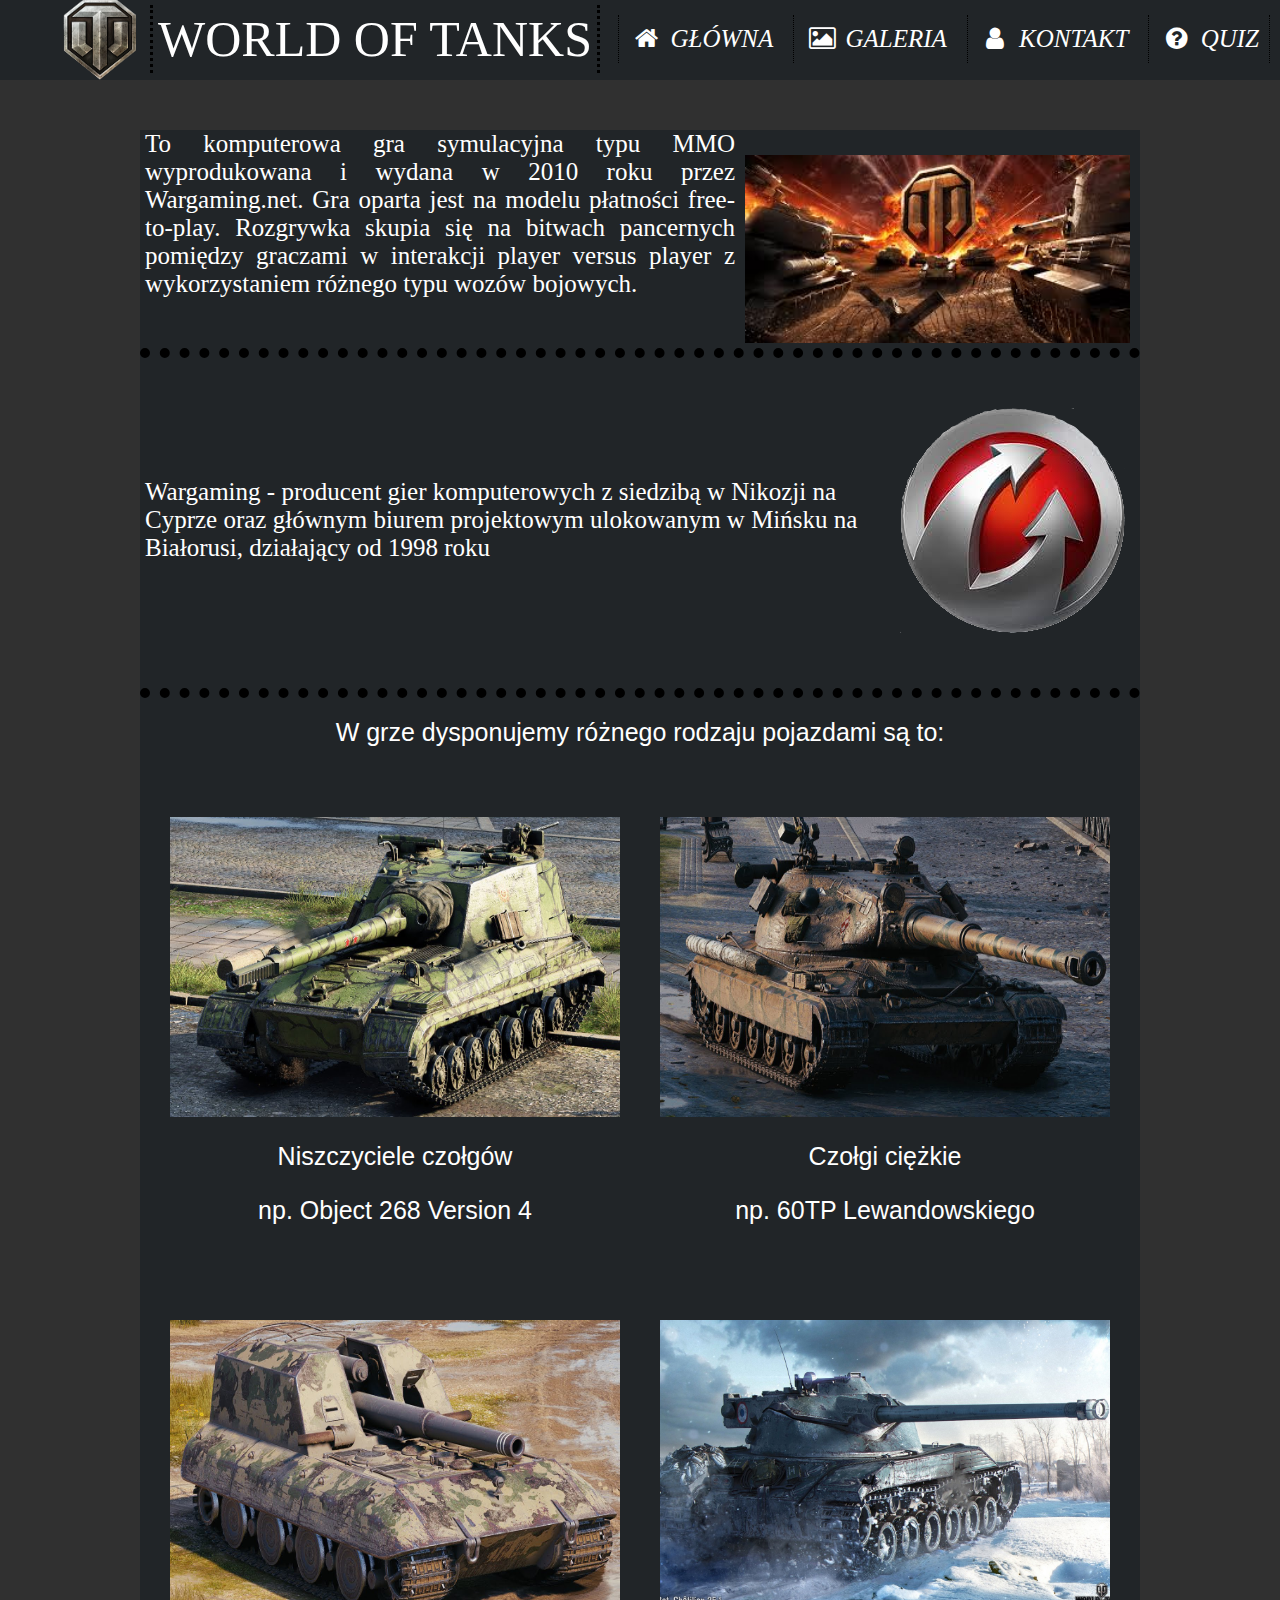
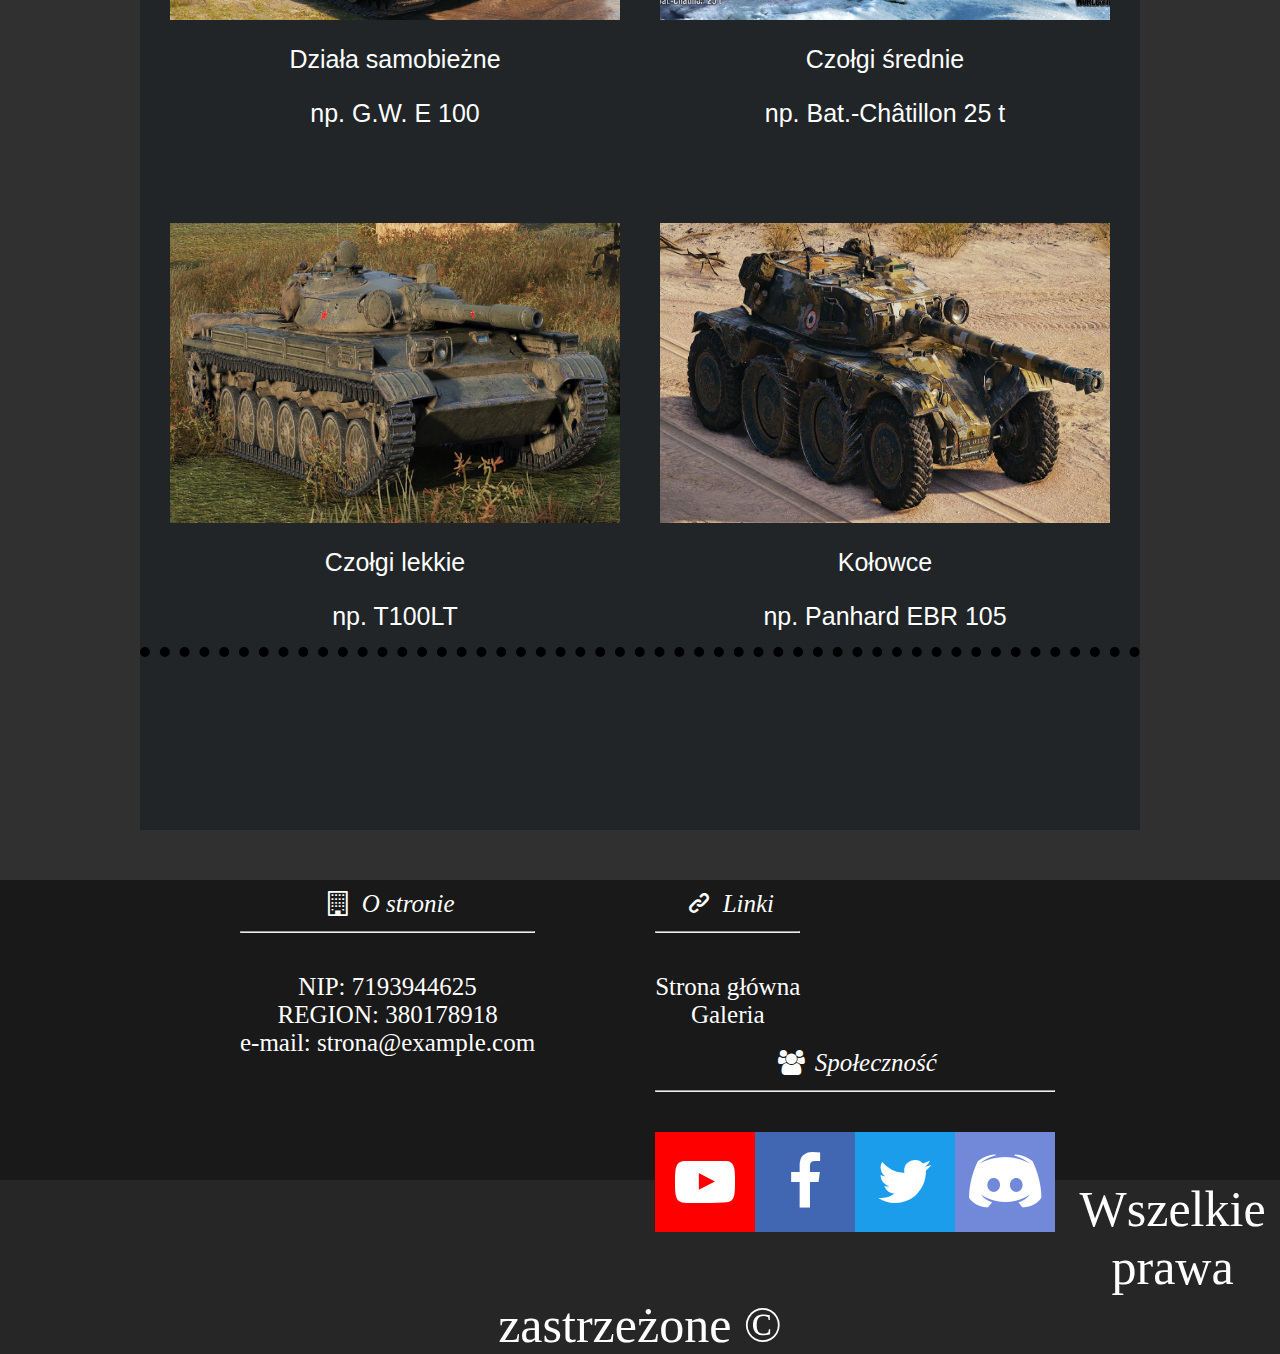
<file: index.html>
<html>
<head>
	<title>Strona Główna</title>
	<link rel="stylesheet" href="kontakt.css" type="text/css" />
	<link rel="stylesheet" href="index.css" type="text/css" />
	<link rel="stylesheet" href="css/fontello.css" type="text/css" />
</head>
<body>
<div id="top">
	<a class="opcja" href="quiz.html">
		<i class="icon-help-circled">
			QUIZ
		</i>
	</a>
	<a class="opcja" href="kontakt.html">
		<i class="icon-user">
			KONTAKT
		</i>
	</a>
	<a class="opcja" href="#">
		<i class="icon-picture">
			GALERIA
		</i>
	</a>
	<a class="opcja" href="index.html">
		<i class="icon-home">
			GŁÓWNA
		</i>
	</a>
	<img src="obrazki/logo.jpg" id="obr"/>
	<span id="op">WORLD OF TANKS</span>
</div>
<div id="pojemnik">
	<img src="obrazki/obr.jpg" id="obr2" />
	<div id="op1">
		To komputerowa gra symulacyjna typu MMO wyprodukowana i wydana w 2010 roku przez Wargaming.net. Gra oparta jest na modelu płatności free-to-play. Rozgrywka skupia się na bitwach pancernych pomiędzy graczami w interakcji player versus player z wykorzystaniem różnego typu wozów bojowych.
	</div>
	
	<div id="linia">	
	</div>
	
	<div id="raz">
		<img src="obrazki/war.png" id="xd" />
		<div id="op2">
			Wargaming - producent gier komputerowych z siedzibą w Nikozji na Cyprze oraz głównym biurem projektowym ulokowanym w Mińsku na Białorusi, działający od 1998 roku
		</div>
	</div>
	
	<div id="linia2">	
	</div>
	
	<div id="op3">
		W grze dysponujemy różnego rodzaju pojazdami są to:
		<br>
	
		<div id="obrazki">
			<div id="obra1">
				<img src="obrazki/obj268v4.jpg" id="obr5">
				<a class="obra12" href="obj268.html">
					<span class="icon">
						<i class="icon-search">
							<p>
								Zobacz specyfikacje pojazdu
							</p>
						</i>
					</span>
				</a>
			</div>
			<p class="ss">Niszczyciele czołgów</p>
			<p>np. Object 268 Version 4</p>
		</div>
		
		<div id="obrazki2">
			<div id="obra1">
				<img src="obrazki/60tp.jpg" id="obr6">
				<a class="obra12" href="60tp.html">
					<span class="icon">
						<i class="icon-search">
							<p>
								Zobacz specyfikacje pojazdu
							</p>
						</i>
					</span>
				</a>
			</div>
			<p class="ss">Czołgi ciężkie</p>
			<p>np. 60TP Lewandowskiego</p>
		</div>
		
		<div id="obrazki3">
			<div id="obra1">
				<img src="obrazki/gw.jpg" id="obr7">
				<a class="obra12" href="gw.html">
					<span class="icon">
						<i class="icon-search">
							<p>
								Zobacz specyfikacje pojazdu
							</p>
						</i>
					</span>
				</a>
			</div>
			<p class="ss">Działa samobieżne</p>
			<p>np. G.W. E 100</p>
		</div>
		
		<div id="obrazki4">
			<div id="obra1">
				<img src="obrazki/bat.jpg" id="obr8">
				<a class="obra12" href="bat.html">
					<span class="icon">
						<i class="icon-search">
							<p>
								Zobacz specyfikacje pojazdu
							</p>
						</i>
					</span>
				</a>
			</div>
			<p class="ss">Czołgi średnie</p>
			<p>np. Bat.-Châtillon 25 t</p>
		</div>
		
		<div id="obrazki5">
			<div id="obra1">
				<img src="obrazki/t100lt.jpg" id="obr9">
				<a class="obra12" href="t100.html">
					<span class="icon">
						<i class="icon-search">
							<p>
								Zobacz specyfikacje pojazdu
							</p>
						</i>
					</span>
				</a>
			</div>
			<p class="ss">Czołgi lekkie</p>
			<p>np. T100LT</p>
		</div>
		
		<div id="obrazki6">
			<div id="obra1">
				<img src="obrazki/ebr.jpg" id="obr10">
				<a class="obra12" href="ebr.html">
					<span class="icon">
						<i class="icon-search">
							<p>
								Zobacz specyfikacje pojazdu
							</p>
						</i>
					</span>
				</a>
			</div>
			<p class="ss">Kołowce</p>
			<p>np. Panhard EBR 105</p>
		</div>
	<div id="linia3"></div>
	</div>
</div>
<div id="stopka">
	<div class="info">
		<i class="icon-building">
			O stronie
		</i>
		<hr>
		<br>
		NIP: 7193944625
		<br>
		REGION: 380178918
		<br>
		e-mail: strona@example.com
	</div>
	
	<div class="info2">
		<i class="icon-link">
			Linki
		</i>
		<hr>
		<br>
		<a href="index.html"><span class="str">Strona główna</span></a>
		<br>
		<a href="#"><span class="str">Galeria</span></a>
	</div>
	
	<div class="info3">
		<i class="icon-users">
			Społeczność
		</i>
		<hr>
		<br>
		<a href="https://www.youtube.com/" class="okno"><i class="icon-youtube-play"></i></a>
		<a href="https://pl-pl.facebook.com/" class="okno2"><i class="icon-facebook"></i></a>
		<a href="https://twitter.com/?lang=pl" class="okno3"><i class="icon-twitter"></i></a>
		<a href="https://discordapp.com/" class="okno4"><img class="dc" src="obrazki/dc.png" /></a>
	</div>
</div>
<div id="za">
	Wszelkie prawa zastrzeżone &copy
</div>
	
	
</body>
</html>
</file>
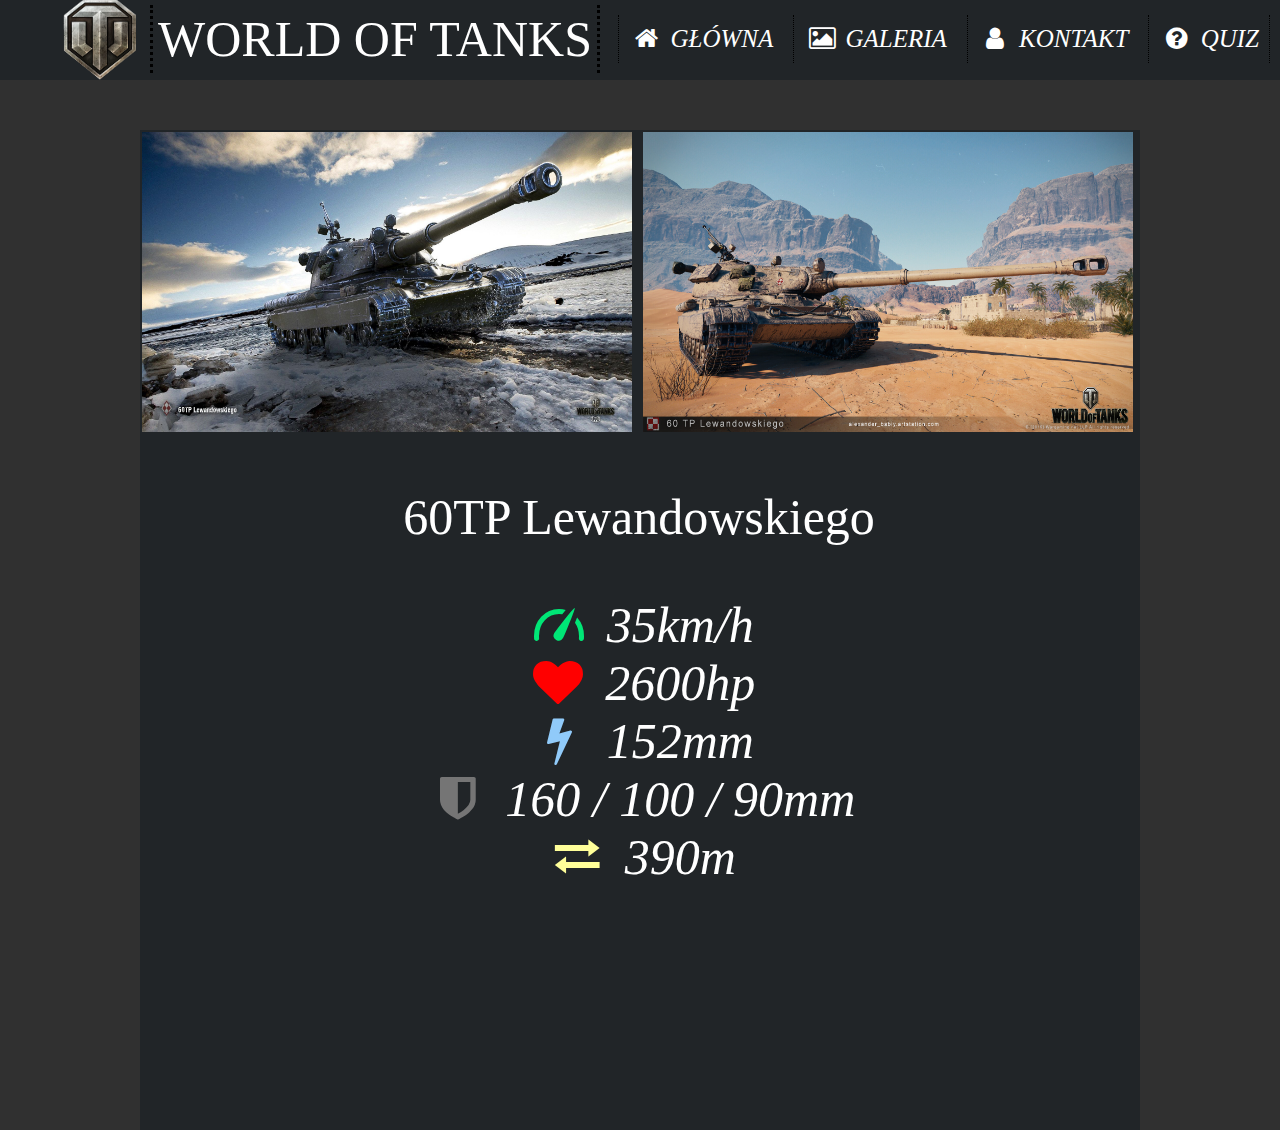
<file: 60tp.html>
<html>
<head>
	<title>60TP Lewandowskiego</title>
	<link rel="stylesheet" href="index.css" type="text/css" />
	<link rel="stylesheet" href="css/fontello.css" type="text/css" />
	<link rel="stylesheet" href="obj268v4.css" type="text/css" />
</head>
<body>
<div id="top">
	<a class="opcja" href="#">
		<i class="icon-help-circled">
			QUIZ
		</i>
	</a>
	<a class="opcja" href="kontakt.html">
		<i class="icon-user">
			KONTAKT
		</i>
	</a>
	<a class="opcja" href="#">
		<i class="icon-picture">
			GALERIA
		</i>
	</a>
	<a class="opcja" href="index.html">
		<i class="icon-home">
			GŁÓWNA
		</i>
	</a>
	<img src="obrazki/logo.jpg" id="obr"/>
	<span id="op">WORLD OF TANKS</span>
</div>
<div id="pojemnik2">
	<div id="zdj">
		<img src="obrazki/60tp2.jpg" class="obj">
		<img src="obrazki/60tp3.jpg" class="obj">
		<p class="op1">60TP Lewandowskiego</p>
		<p class="bh">
			<i class="icon-gauge">
				35km/h
			</i>
			<br>
			<i class="icon-heart">
				2600hp
			</i>
			<br>
			<i class="icon-flash">
				152mm
			</i>
			<br>
			<i class="icon-shield">
				160 / 100 / 90mm 
			</i>
			<br>
			<i class="icon-exchange">
				390m 
			</i>
		</p>
	</div>
</div>
</body>
</html>
</file>
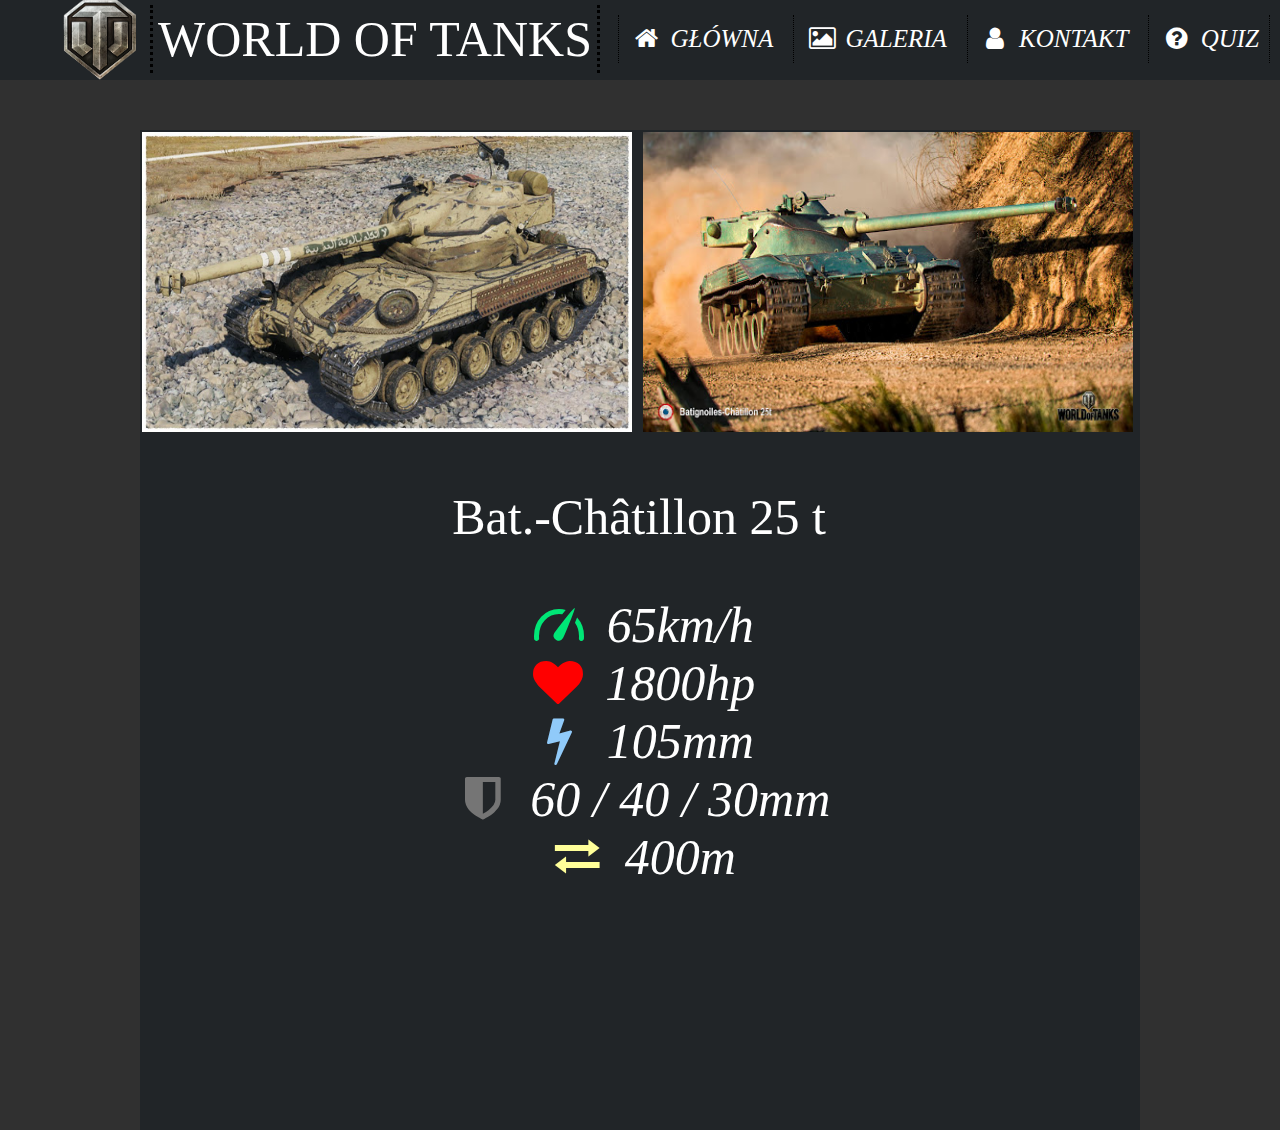
<file: bat.html>
<html>
<head>
	<title>Bat.-Châtillon 25 t</title>
	<link rel="stylesheet" href="index.css" type="text/css" />
	<link rel="stylesheet" href="css/fontello.css" type="text/css" />
	<link rel="stylesheet" href="obj268v4.css" type="text/css" />
</head>
<body>
<div id="top">
	<a class="opcja" href="#">
		<i class="icon-help-circled">
			QUIZ
		</i>
	</a>
	<a class="opcja" href="kontakt.html">
		<i class="icon-user">
			KONTAKT
		</i>
	</a>
	<a class="opcja" href="#">
		<i class="icon-picture">
			GALERIA
		</i>
	</a>
	<a class="opcja" href="index.html">
		<i class="icon-home">
			GŁÓWNA
		</i>
	</a>
	<img src="obrazki/logo.jpg" id="obr"/>
	<span id="op">WORLD OF TANKS</span>
</div>
<div id="pojemnik2">
	<div id="zdj">
		<img src="obrazki/bat2.jpg" class="obj">
		<img src="obrazki/bat3.jpg" class="obj">
		<p class="op1">Bat.-Châtillon 25 t</p>
		<p class="bh">
			<i class="icon-gauge">
				65km/h
			</i>
			<br>
			<i class="icon-heart">
				1800hp
			</i>
			<br>
			<i class="icon-flash">
				105mm
			</i>
			<br>
			<i class="icon-shield">
				60 / 40 / 30mm 
			</i>
			<br>
			<i class="icon-exchange">
				400m 
			</i>
		</p>
	</div>
</div>
</body>
</html>
</file>
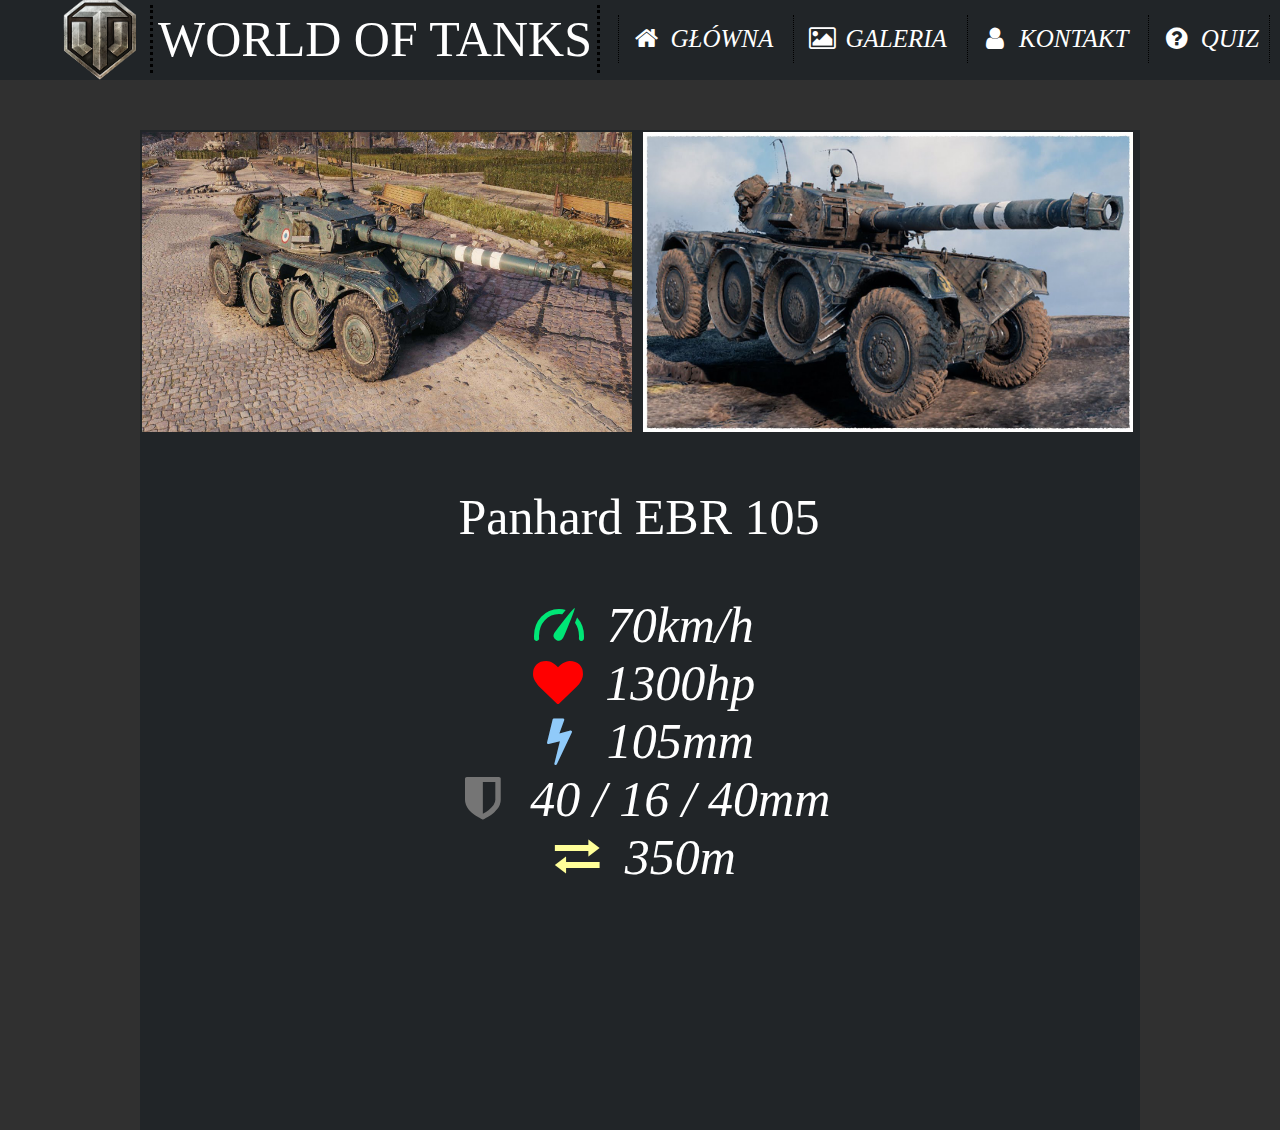
<file: ebr.html>
<html>
<head>
	<title>Panhard EBR 105</title>
	<link rel="stylesheet" href="index.css" type="text/css" />
	<link rel="stylesheet" href="css/fontello.css" type="text/css" />
	<link rel="stylesheet" href="obj268v4.css" type="text/css" />
</head>
<body>
<div id="top">
	<a class="opcja" href="#">
		<i class="icon-help-circled">
			QUIZ
		</i>
	</a>
	<a class="opcja" href="kontakt.html">
		<i class="icon-user">
			KONTAKT
		</i>
	</a>
	<a class="opcja" href="#">
		<i class="icon-picture">
			GALERIA
		</i>
	</a>
	<a class="opcja" href="index.html">
		<i class="icon-home">
			GŁÓWNA
		</i>
	</a>
	<img src="obrazki/logo.jpg" id="obr"/>
	<span id="op">WORLD OF TANKS</span>
</div>
<div id="pojemnik2">
	<div id="zdj">
		<img src="obrazki/ebr2.jpg" class="obj">
		<img src="obrazki/ebr3.jpg" class="obj">
		<p class="op1">Panhard EBR 105</p>
		<p class="bh">
			<i class="icon-gauge">
				70km/h
			</i>
			<br>
			<i class="icon-heart">
				1300hp
			</i>
			<br>
			<i class="icon-flash">
				105mm
			</i>
			<br>
			<i class="icon-shield">
				40 / 16 / 40mm 
			</i>
			<br>
			<i class="icon-exchange">
				350m 
			</i>
		</p>
	</div>
</div>
</body>
</html>
</file>
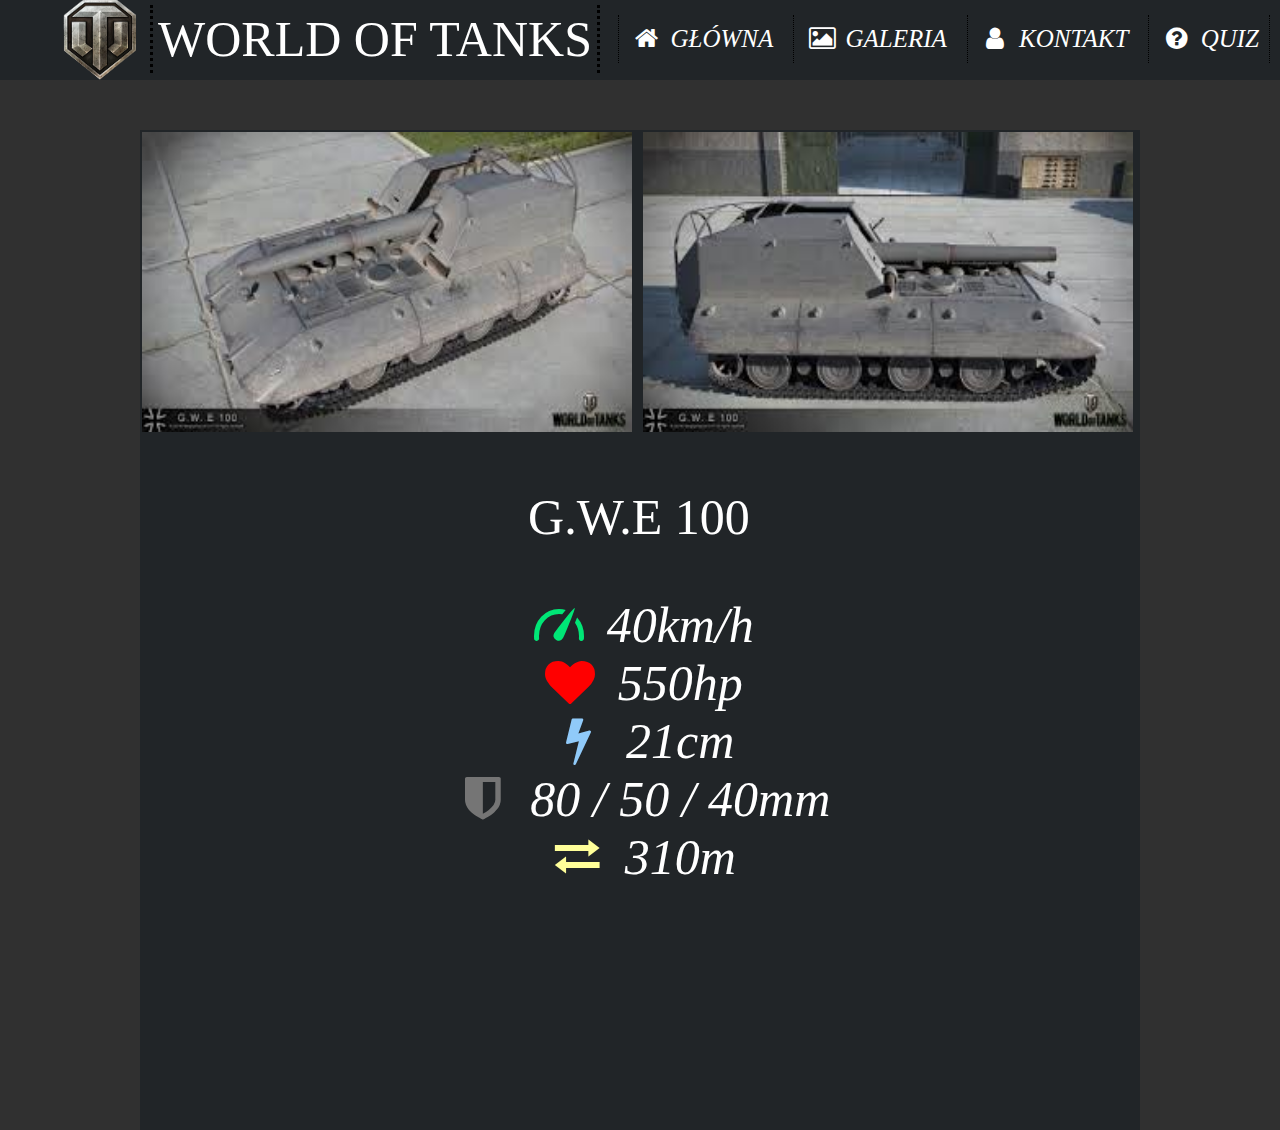
<file: gw.html>
<html>
<head>
	<title>G.W.E 100</title>
	<link rel="stylesheet" href="index.css" type="text/css" />
	<link rel="stylesheet" href="css/fontello.css" type="text/css" />
	<link rel="stylesheet" href="obj268v4.css" type="text/css" />
</head>
<body>
<div id="top">
	<a class="opcja" href="#">
		<i class="icon-help-circled">
			QUIZ
		</i>
	</a>
	<a class="opcja" href="kontakt.html">
		<i class="icon-user">
			KONTAKT
		</i>
	</a>
	<a class="opcja" href="#">
		<i class="icon-picture">
			GALERIA
		</i>
	</a>
	<a class="opcja" href="index.html">
		<i class="icon-home">
			GŁÓWNA
		</i>
	</a>
	<img src="obrazki/logo.jpg" id="obr"/>
	<span id="op">WORLD OF TANKS</span>
</div>
<div id="pojemnik2">
	<div id="zdj">
		<img src="obrazki/gw2.jpg" class="obj">
		<img src="obrazki/gw3.jpg" class="obj">
		<p class="op1">G.W.E 100</p>
		<p class="bh">
			<i class="icon-gauge">
				40km/h
			</i>
			<br>
			<i class="icon-heart">
				550hp
			</i>
			<br>
			<i class="icon-flash">
				21cm
			</i>
			<br>
			<i class="icon-shield">
				80 / 50 / 40mm 
			</i>
			<br>
			<i class="icon-exchange">
				310m 
			</i>
		</p>
	</div>
</div>
</body>
</html>
</file>
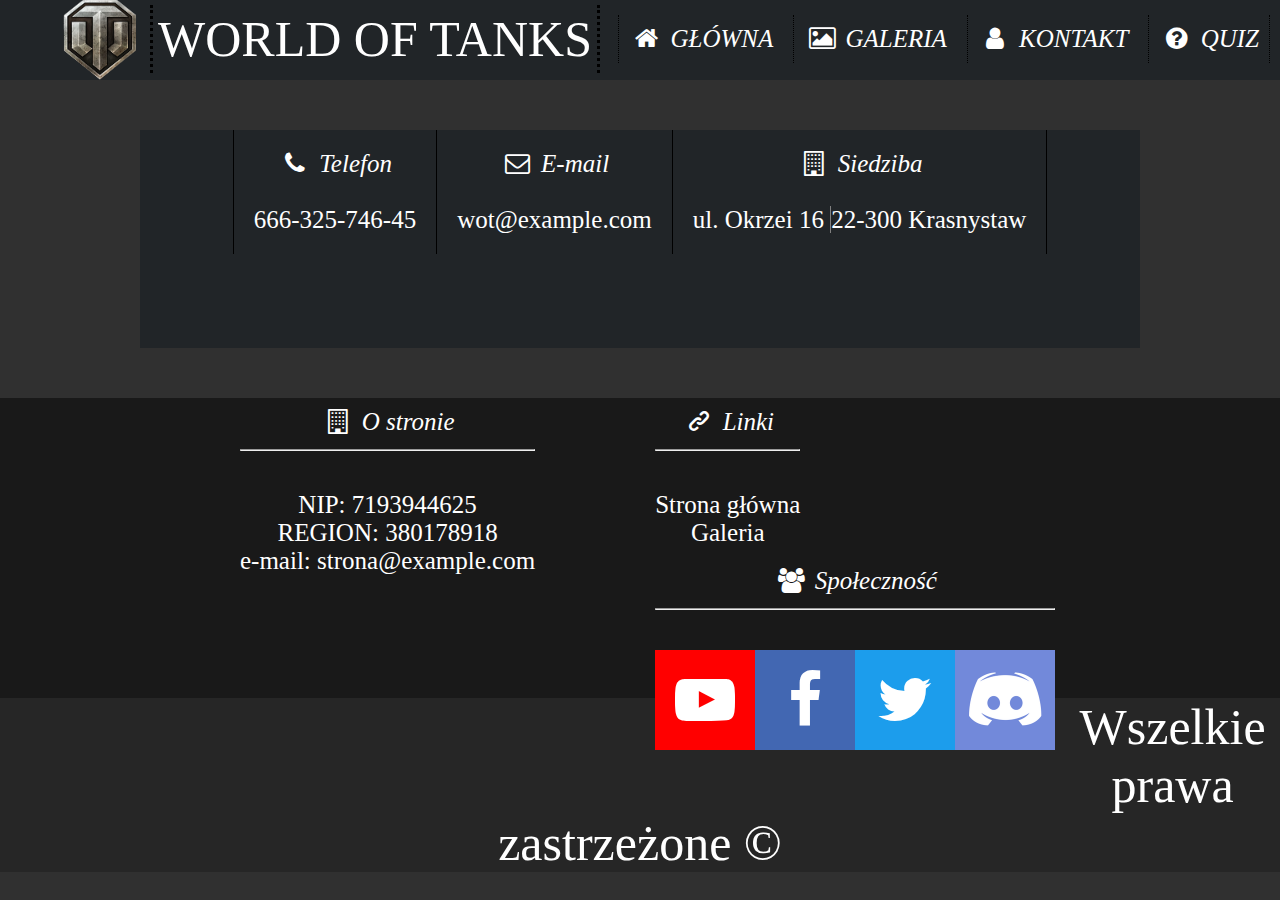
<file: kontakt.html>
<html>
<head>
	<title>Kontakt</title>
	<link rel="stylesheet" href="kontakt.css" type="text/css" />
	<link rel="stylesheet" href="css/fontello.css" type="text/css" />
	<link rel="stylesheet" href="index.css" type="text/css" />
</head>
<body>
<div id="top">
	<a class="opcja" href="#">
		<i class="icon-help-circled">
			QUIZ
		</i>
	</a>
	<a class="opcja" href="#">
		<i class="icon-user">
			KONTAKT
		</i>
	</a>
	<a class="opcja" href="#">
		<i class="icon-picture">
			GALERIA
		</i>
	</a>
	<a class="opcja" href="index.html">
		<i class="icon-home">
			GŁÓWNA
		</i>
	</a>
	<img src="obrazki/logo.jpg" id="obr"/>
	<span id="op">WORLD OF TANKS</span>
</div>
<div id="pojemnik3">
	<div id="wybor">
		<div class="wybor1">
			<i class="icon-phone">
				Telefon
			</i>
			<br>
			<br>
			666-325-746-45
		</div>
		
		<div class="wybor2">
			<i class="icon-mail">
				E-mail
			</i>
			<br>
			<br>
			wot@example.com
		</div>
		
		<div class="wybor3">
			<i class="icon-building">
				Siedziba
			</i>
			<br>
			<br>
			ul. Okrzei 16 <span id="linia43"></span>
			22-300 Krasnystaw
		</div>
		
	</div>
</div>
<div id="stopka">
	<div class="info">
		<i class="icon-building">
			O stronie
		</i>
		<hr>
		<br>
		NIP: 7193944625
		<br>
		REGION: 380178918
		<br>
		e-mail: strona@example.com
	</div>
	
	<div class="info2">
		<i class="icon-link">
			Linki
		</i>
		<hr>
		<br>
		<a href="index.html"><span class="str">Strona główna</span></a>
		<br>
		<a href="#"><span class="str">Galeria</span></a>
	</div>
	
	<div class="info3">
		<i class="icon-users">
			Społeczność
		</i>
		<hr>
		<br>
		<a href="https://www.youtube.com/" class="okno"><i class="icon-youtube-play"></i></a>
		<a href="https://pl-pl.facebook.com/" class="okno2"><i class="icon-facebook"></i></a>
		<a href="https://twitter.com/?lang=pl" class="okno3"><i class="icon-twitter"></i></a>
		<a href="https://discordapp.com/" class="okno4"><img class="dc" src="obrazki/dc.png" /></a>
	</div>
</div>
<div id="za">
	Wszelkie prawa zastrzeżone &copy
</div>
</body>
</html>
</file>
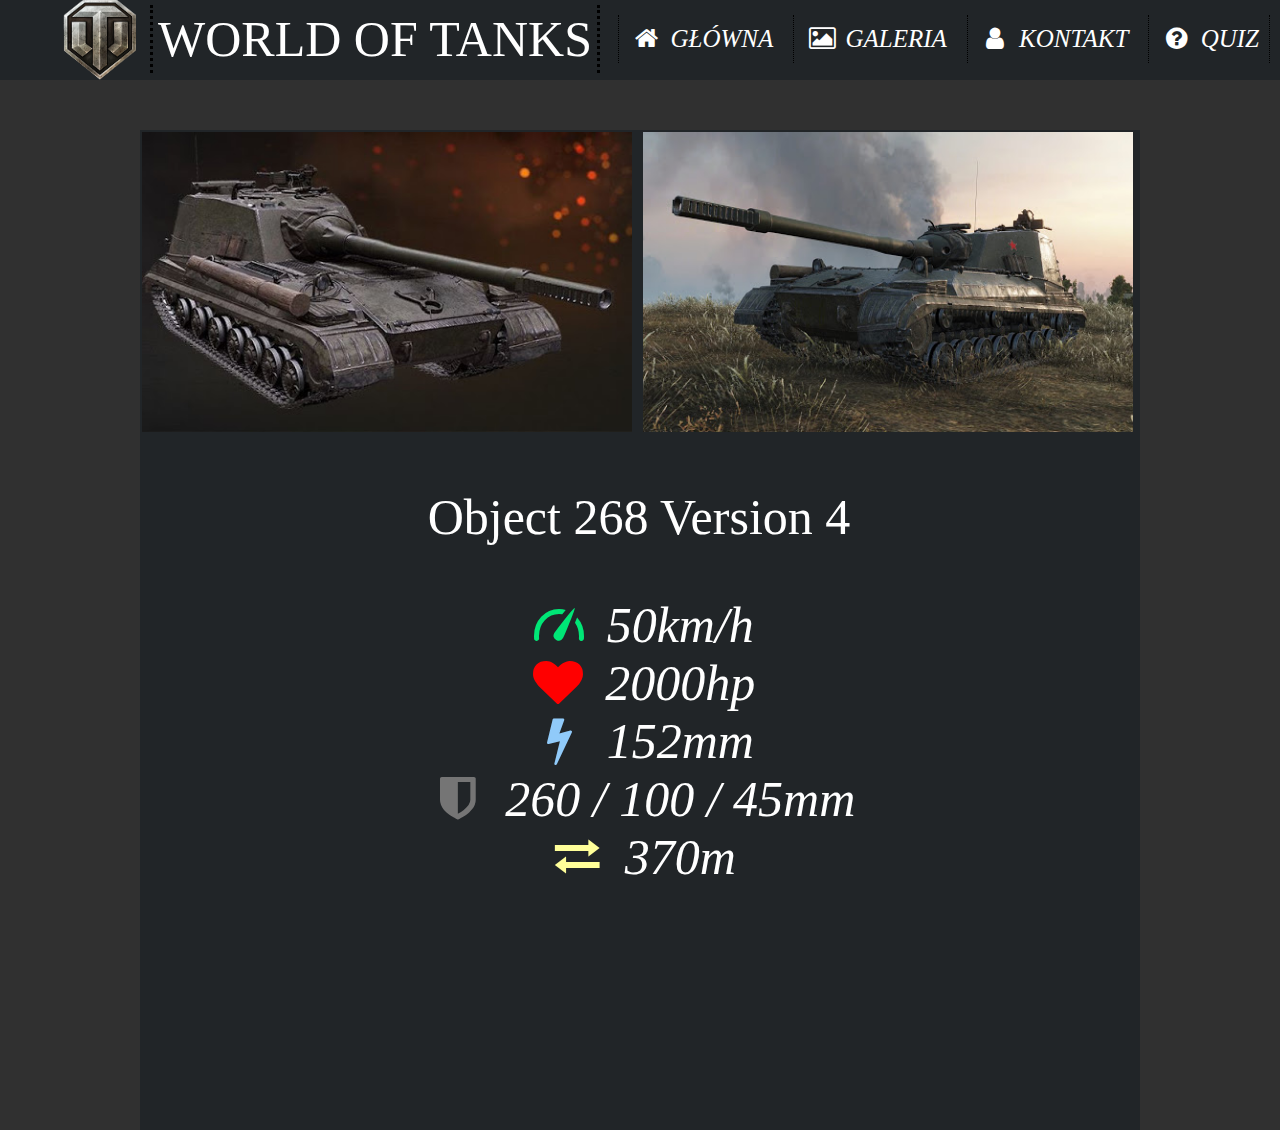
<file: obj268.html>
<html>
<head>
	<title>Object 268 v4</title>
	<link rel="stylesheet" href="index.css" type="text/css" />
	<link rel="stylesheet" href="css/fontello.css" type="text/css" />
	<link rel="stylesheet" href="obj268v4.css" type="text/css" />
</head>
<body>
<div id="top">
	<a class="opcja" href="#">
		<i class="icon-help-circled">
			QUIZ
		</i>
	</a>
	<a class="opcja" href="kontakt.html">
		<i class="icon-user">
			KONTAKT
		</i>
	</a>
	<a class="opcja" href="#">
		<i class="icon-picture">
			GALERIA
		</i>
	</a>
	<a class="opcja" href="index.html">
		<i class="icon-home">
			GŁÓWNA
		</i>
	</a>
	<img src="obrazki/logo.jpg" id="obr"/>
	<span id="op">WORLD OF TANKS</span>
</div>
<div id="pojemnik2">
	<div id="zdj">
		<img src="obrazki/obj268v42.jpg" class="obj">
		<img src="obrazki/obj268v43.jpg" class="obj">
		<p class="op1">Object 268 Version 4</p>
		<p class="bh">
			<i class="icon-gauge">
				50km/h
			</i>
			<br>
			<i class="icon-heart">
				2000hp
			</i>
			<br>
			<i class="icon-flash">
				152mm
			</i>
			<br>
			<i class="icon-shield">
				260 / 100 / 45mm 
			</i>
			<br>
			<i class="icon-exchange">
				370m 
			</i>
		</p>
	</div>
</div>
</body>
</html>
</file>
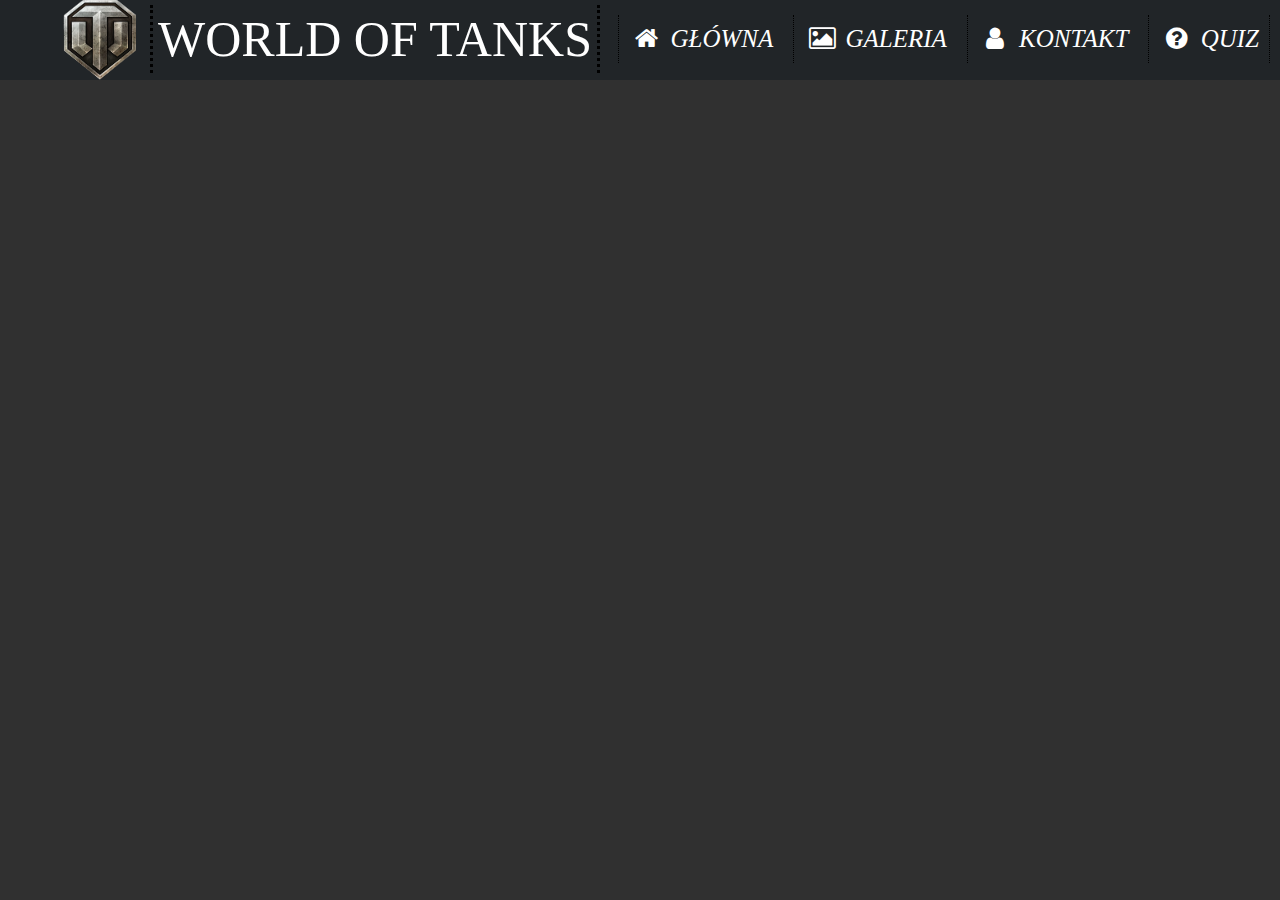
<file: quiz.html>
<html>
<head>
	<title>Strona Główna</title>
	<link rel="stylesheet" href="kontakt.css" type="text/css" />
	<link rel="stylesheet" href="index.css" type="text/css" />
	<link rel="stylesheet" href="css/fontello.css" type="text/css" />
</head>
<body>
<div id="top">
	<a class="opcja" href="quiz.html">
		<i class="icon-help-circled">
			QUIZ
		</i>
	</a>
	<a class="opcja" href="kontakt.html">
		<i class="icon-user">
			KONTAKT
		</i>
	</a>
	<a class="opcja" href="#">
		<i class="icon-picture">
			GALERIA
		</i>
	</a>
	<a class="opcja" href="index.html">
		<i class="icon-home">
			GŁÓWNA
		</i>
	</a>
	<img src="obrazki/logo.jpg" id="obr"/>
	<span id="op">WORLD OF TANKS</span>
</div>
</body>
</html>
</file>
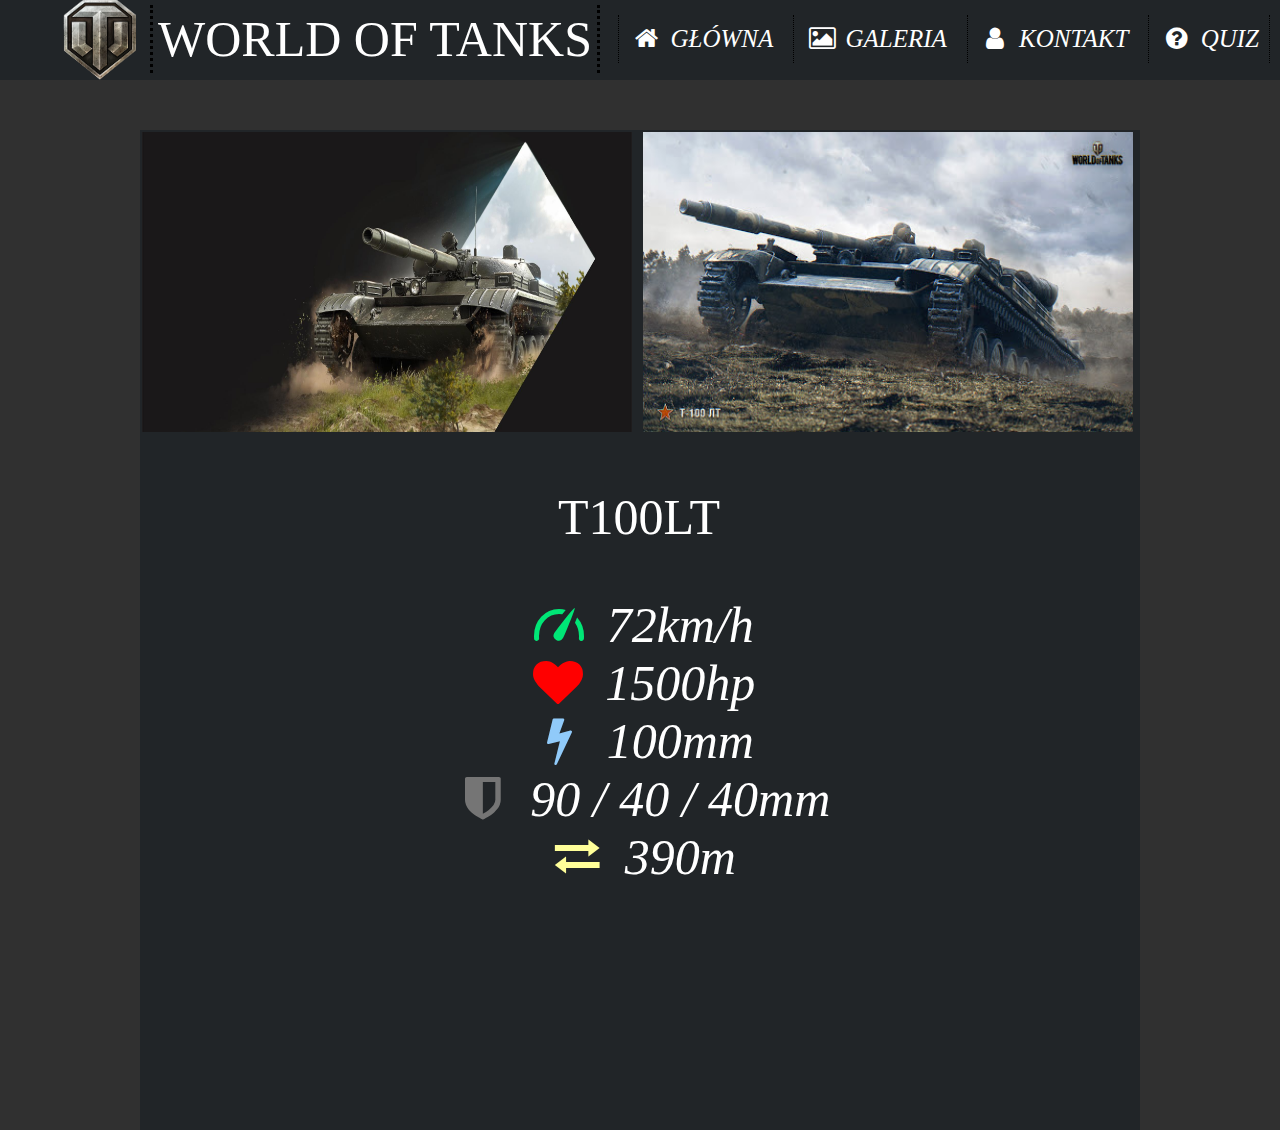
<file: t100.html>
<html>
<head>
	<title>T100LT</title>
	<link rel="stylesheet" href="index.css" type="text/css" />
	<link rel="stylesheet" href="css/fontello.css" type="text/css" />
	<link rel="stylesheet" href="obj268v4.css" type="text/css" />
</head>
<body>
<div id="top">
	<a class="opcja" href="#">
		<i class="icon-help-circled">
			QUIZ
		</i>
	</a>
	<a class="opcja" href="kontakt.html">
		<i class="icon-user">
			KONTAKT
		</i>
	</a>
	<a class="opcja" href="#">
		<i class="icon-picture">
			GALERIA
		</i>
	</a>
	<a class="opcja" href="index.html">
		<i class="icon-home">
			GŁÓWNA
		</i>
	</a>
	<img src="obrazki/logo.jpg" id="obr"/>
	<span id="op">WORLD OF TANKS</span>
</div>
<div id="pojemnik2">
	<div id="zdj">
		<img src="obrazki/t100lt2.jpg" class="obj">
		<img src="obrazki/t100lt3.jpg" class="obj">
		<p class="op1">T100LT</p>
		<p class="bh">
			<i class="icon-gauge">
				72km/h
			</i>
			<br>
			<i class="icon-heart">
				1500hp
			</i>
			<br>
			<i class="icon-flash">
				100mm
			</i>
			<br>
			<i class="icon-shield">
				90 / 40 / 40mm 
			</i>
			<br>
			<i class="icon-exchange">
				390m 
			</i>
		</p>
	</div>
</div>
</body>
</html>
</file>
<file: kontakt.css>
#pojemnik3
{
	width: 1000px;
	height: 218px;
	margin-left: auto;
	margin-right: auto;
	margin-top: 50px;
	background-color: #212528;
}
#wybor
{
	font-size: 25px;
	display: flex;
	justify-content: center;
	text-align: center;
	margin-top: 20px;
}
.wybor1
{
	float: left;
	padding: 20px;
	border-left: 1px solid black;
}
.wybor2
{
	float: left;
	padding: 20px;
	border-left: 1px solid black;
}
.wybor3
{
	float: left;
	padding: 20px;
	border-left: 1px solid black;
	border-right: 1px solid black;
}
#linia43
{
	border-right:1px solid gray;
}
</file>
<file: index.css>
body
{
	background-color: 303030;
	margin: 0px;
	color: white;
}
#top
{
	background-color: #212528;
	height: 80px;
	width: 100%
}
.opcja
{
	float: left;
	padding: 10px;
	text-decoration: none;
	float: right;
	font-family: cursive;
	margin-top: 15px;
	border-left: 1px dotted black;
	font-size: 25px;
	color: white;
	margin-right: 10px;
}
.opcja:hover
{
	color: e67e22;
	background-color: white;
}
.opcja:first-child
{
	border-right: 1px dotted black;
}
#obr
{
	margin-top: 0px;
	width: 100px;
	height: 80px;
	margin-left: 50px;
	float: left;
}
#obr2
{
	float: right;
	width: 385px;
	height: 188px;
	padding: 10px;
	margin-top: 15px;
}
#op
{
	font-size: 50px;
	color: white;
	float: left;
	margin-top: 5px;
	border-left: 3px dotted black;
	border-right: 3px dotted black;
	padding: 5px;
}
#pojemnik
{
	margin-top: 50px;
	width: 1000px;
	background-color: 212528;
	height: 2300px;
	margin-left: auto;
	margin-right: auto;
}
#op1
{
	color: white;
	width: 600px;
	text-align: justify;
	margin-left: 5px;
	font-size: 25px;
	font-family: cursive;
}
#linia
{
	width: 100%;
	height: 50px;
	border-bottom: 10px dotted black;
}
#raz
{
	color: white;
	width: 1000px;
	height: 280px;
	margin-left: 5px;
	float: left;
}
#xd
{
	float: right;
	margin-top: 50px;
	margin-right: 20px;
}
#op2
{
	margin-top: 120px;
	font-size: 25px;
	font-family: fantasy;
}
#linia2
{
	width: 100%;
	height: 330px;
	border-bottom: 10px dotted black;
}
#op3
{
	margin-top: 20px;
	font-size: 25px;
	font-family: sans-serif;
	text-align: center;
}
#obrazki
{
	float: left;
	text-align: center;
	margin-left: 30px;
	font-size: 25px;
}
#obr5
{
	width: 450px;
	height: 300px;
	margin-top: 70px;
}
#obr5:hover
{
	cursor: pointer;
}
#obra1
{
	position: relative;
	width: 450px;
	height: 300px;
}
#obra1 .obra12 
{
	margin-top: 70px;
	position: absolute;
	display: block;
	width: 100%;
	height: 100%;
	background-color: #0E0E0E;
	left: 0;
	top: 0;
	opacity: 0;
	transition: opacity 0.5s ease-in-out;
	text-decoration: none;
	color: orange;
}
#obra1:hover .obra12
{
	opacity: 0.9;
}
.ss
{
	margin-top: 95px;
}
.icon
{
	display: block;
	top: 70px;
	position: relative;
	font-size: 100px;
	color: white;
}
.icon p
{
	font-size: 25px;
	color: orange;
}
#obrazki2
{
	float: right;
	text-align: center;
	margin-right: 30px;
	font-size: 25px;
}
#obr6
{
	width: 450px;
	height: 300px;
	margin-top: 70px;
}
#obr6:hover
{
	cursor: pointer;
}

#obrazki3
{
	float: left;
	text-align: center;
	margin-left: 30px;
	font-size: 25px;
}
#obr7
{
	width: 450px;
	height: 300px;
	margin-top: 70px;
}
#obr7:hover
{
	cursor: pointer;
}

#obrazki4
{
	float: right;
	text-align: center;
	margin-right: 30px;
	font-size: 25px;
}
#obr8
{
	width: 450px;
	height: 300px;
	margin-top: 70px;
}
#obr8:hover
{
	cursor: pointer;
}
#obrazki5
{
	float: left;
	text-align: center;
	margin-left: 30px;
	font-size: 25px;
}
#obr9
{
	width: 450px;
	height: 300px;
	margin-top: 70px;
}
#obr9:hover
{
	cursor: pointer;
}

#obrazki6
{
	float: right;
	text-align: center;
	margin-right: 30px;
	font-size: 25px;
}
#obr10
{
	width: 450px;
	height: 300px;
	margin-top: 70px;
}
#obr10:hover
{
	cursor: pointer;
}
#linia3
{
	width: 100%;
	height: 1500px;
	border-bottom: 10px dotted black;
}
#stopka
{
	margin-top: 50px;
	height: 300px;
	width: 100%;
	background-color: #191919;
	text-align: center;
	font-size: 25px;
	font-family: cursive;
}
.info
{
	float: left;
	padding: 10px;
	margin-left: 230px;
}
.info2
{
	float: left;
	padding: 10px;
	margin-left: 100px;
}
.info2 a
{
	text-decoration: none;
	color: white;
}
.info3
{
	float: left;
	padding: 10px;
	margin-left: 100px;
}
.okno
{
	float: left;
	width: 100px;
	height: 100px;
	text-decoration: none;
	background-color: red;
	color: white;
}
.okno:hover
{
	background-color: #CC0000
}
.okno2
{
	float: left;
	width: 100px;
	height: 100px;
	text-decoration: none;
	background-color: 4267b2;
	color: white;
}
.okno2:hover
{
	background-color: 3b4698;
}
.okno3
{
	float: left;
	width: 100px;
	height: 100px;
	text-decoration: none;
	background-color: 1c9dec;
	color: white;
}
.okno3:hover
{
	background-color: #0091EA;
}

.dc
{
	width: 100px;
	height: 100px;
}
.dc:hover
{
	background-color: #6278c8;
}
#za
{
	text-align: center;
	background-color: #262626;
	font-size: 50px;
}
.str:hover
{
	text-decoration: orange underline;
}
</file>
<file: css/fontello.css>
@font-face {
  font-family: 'fontello';
  src: url('../font/fontello.eot?77337035');
  src: url('../font/fontello.eot?77337035#iefix') format('embedded-opentype'),
       url('../font/fontello.woff2?77337035') format('woff2'),
       url('../font/fontello.woff?77337035') format('woff'),
       url('../font/fontello.ttf?77337035') format('truetype'),
       url('../font/fontello.svg?77337035#fontello') format('svg');
  font-weight: normal;
  font-style: normal;
}
/* Chrome hack: SVG is rendered more smooth in Windozze. 100% magic, uncomment if you need it. */
/* Note, that will break hinting! In other OS-es font will be not as sharp as it could be */
/*
@media screen and (-webkit-min-device-pixel-ratio:0) {
  @font-face {
    font-family: 'fontello';
    src: url('../font/fontello.svg?77337035#fontello') format('svg');
  }
}
*/
 
 [class^="icon-"]:before, [class*=" icon-"]:before {
  font-family: "fontello";
  font-style: normal;
  font-weight: normal;
  speak: none;
 
  display: inline-block;
  text-decoration: inherit;
  width: 1em;
  margin-right: .2em;
  text-align: center;
  /* opacity: .8; */
 
  /* For safety - reset parent styles, that can break glyph codes*/
  font-variant: normal;
  text-transform: none;
 
  /* fix buttons height, for twitter bootstrap */
  line-height: 1em;
 
  /* Animation center compensation - margins should be symmetric */
  /* remove if not needed */
  margin-left: .2em;
 
  /* you can be more comfortable with increased icons size */
  /* font-size: 120%; */
 
  /* Font smoothing. That was taken from TWBS */
  -webkit-font-smoothing: antialiased;
  -moz-osx-font-smoothing: grayscale;
 
  /* Uncomment for 3D effect */
  /* text-shadow: 1px 1px 1px rgba(127, 127, 127, 0.3); */
}
 
.icon-gauge:before { content: '\e800'; color: #00E676;} /* '' */
.icon-heart:before { content: '\e801'; color: red;} /* '' */
.icon-flash:before { content: '\e802'; color: #90CAF9;} /* '' */
.icon-exchange:before { content: '\e803'; color: #FFFF99;} /* '' */
.icon-home:before { content: '\e804'; } /* '' */
.icon-picture:before { content: '\e805'; } /* '' */
.icon-user:before { content: '\e806'; } /* '' */
.icon-help-circled:before { content: '\e807'; } /* '' */
.icon-search:before { content: '\e808'; } /* '' */
.icon-link:before { content: '\e809'; } /* '' */
.icon-users:before { content: '\e80a'; } /* '' */
.icon-phone:before { content: '\e80b'; } /* '' */
.icon-mail:before { content: '\e80c'; } /* '' */
.icon-twitter:before { content: '\f099'; font-size: 60px; margin-top: 20px;} /* '' */
.icon-facebook:before { content: '\f09a'; font-size: 60px; margin-top: 20px;} /* '' */
.icon-building:before { content: '\f0f7'; } /* '' */
.icon-shield:before { content: '\f132'; color: #757575;} /* '' */
.icon-youtube-play:before { content: '\f16a'; font-size: 60px; margin-top: 20px;} /* '' */
</file>
<file: obj268v4.css>
#pojemnik2
{
	margin-left: auto;
	margin-right: auto;
	height: 1000px;
	width: 1000px;
	margin-top: 50px;
	background-color: 212528;
}
#zdj
{
	float: left;
}
.obj
{
	width: 490px;
	height: 300px;
	padding: 2px;
	margin-right: 3px;
}
.op1
{
	text-align: center;
	font-size: 50px;
}
.bh
{
	text-align: center;
	font-size: 50px;
}
.icon-gauge
{
	color: white;
}
.icon-heart
{
	color: white;
}
.icon-flash
{
	color: white;
}
.icon-shield
{
	color: white;
}
.icon-exchange
{
	color: white;
}
</file>
